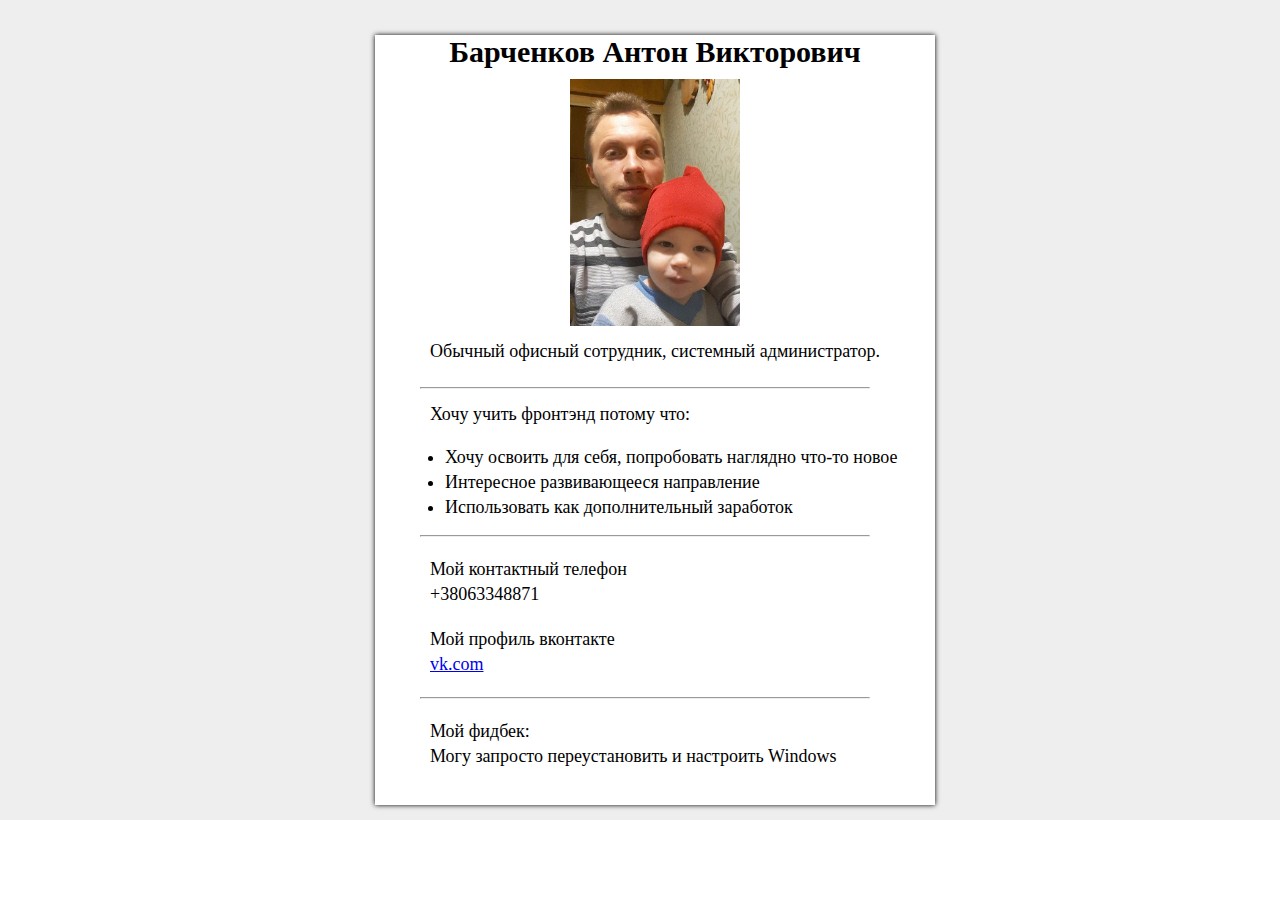
<file: Homework1/index.html>
﻿<!DOCTYPE html>
<html lang="ru">

<head>
	<meta charset="utf-8">
	<title>HomeWork1</title>
	<link rel="stylesheet" href="./css/style.css">

</head>

<body>

<div class="main">

	<div class="centr">
	
	<h2> Барченков Антон Викторович </h2>
	
	<div class="pic">
		<img src="./images/foto.jpg" alt="Мое фото" title="Я с сыном" width="170">
	</div>
	
	<div class="text">
		Обычный офисный сотрудник, системный администратор.
	</div>
	
	<hr>
	<div style="margin-left:55px; padding-top:15px;"> Хочу учить фронтэнд потому что:</div>
	<div class="spisok1">
		<ul>
            <li>Хочу освоить для себя, попробовать наглядно что-то новое </li>
            <li>Интересное развивающееся направление</li>
            <li>Использовать как дополнительный заработок</li>
		</ul>
	</div>
	
	<hr>
	<div class="spisok2">
		<ul>
			<li>Мой контактный телефон</li>
			<li>+38063348871</li>
		</ul>
		<ul>
			<li>Мой профиль вконтакте</li>
			<li><a href="http://vk.com/barikman">vk.com</a></li>
		</ul>
	</div>	
	
	<hr>
	<div class="spisok2">
		<ul>
			<li>Мой фидбек:</li>
			<li>Могу запросто переустановить и настроить Windows</li>
		</ul>
	</div>
	
	</div>
	
</div>

</body>
</html>
</file>
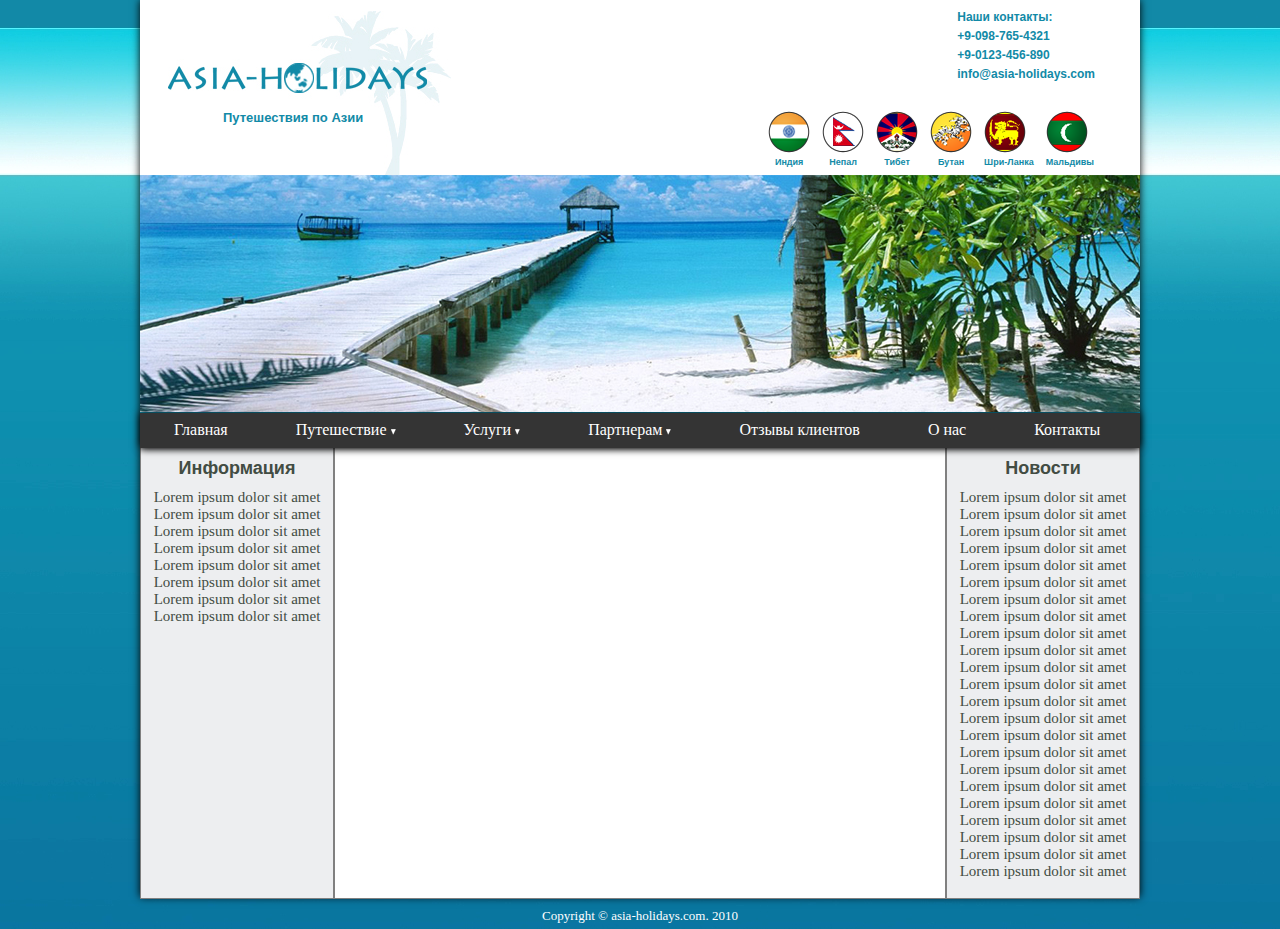
<file: Homework4/index.html>
<!doctype html>
<html>
<head>
<meta charset="utf-8">
<title>ASIA-HOLIDAYS</title>
<link rel="stylesheet" href="css/style.css">
</head>

<body>

<div class="main">
	<div class="toppage">
		<div class="logo">
			<p>Путешествия по Азии</p>
	    </div>   
        <div class="contacts">
			<ul>
			   	<li><p>Наши контакты:</p></li>
                <li><p>+9-098-765-4321</p></li>
                <li><p>+9-0123-456-890</p></li>
				<li><p>info@asia-holidays.com</p></li>
			</ul>
        </div>
        <div class="flags">
        	<ul>
            	<li><a href="#"><img src="./images/india.png" alt="Индия"/></a><p>Индия</p></li>
				<li><a href="#"><img src="./images/nepal.png" alt="Непал"/></a><p>Непал</p></li>
			    <li><a href="#"><img src="./images/tibet.png" alt="Тибет"/></a><p>Тибет</p></li>
                <li><a href="#"><img src="./images/butan.png" alt="Бутан"/></a><p>Бутан</p></li>
				<li><a href="#"><img src="./images/sri-lanka.png" alt="Шри-Ланка"/></a><p>Шри-Ланка</p></li>
				<li><a href="#"><img src="./images/maldives.png" alt="Мальдивы"/></a><p>Мальдивы</p></li>
			</ul>
		</div>
    </div>
	
		<img src="./images/photo.jpg" alt="Красивый вид"/>
	
	<div class="menu">
		<ul>
            <li><a href="#">Главная</a></li>
            <li><a href="#">Путешествие <img src="./images/triangle.png" alt="triangle"/></a>
				<ul>
					<li><a href="#">Путешествие 1</a></li>
					<li><a href="#">Путешествие 2</a></li>
					<li><a href="#">Путешествие 3</a></li>
					<li><a href="#">Путешествие 4</a></li>
					<li><a href="#">Путешествие 5</a></li>
				</ul>
			</li>
                     <li><a href="#">Услуги <img src="./images/triangle.png" alt="triangle"/></a></li>
                     <li><a href="#">Партнерам <img src="./images/triangle.png" alt="triangle"/></a></li>
			<li><a href="#">Отзывы клиентов</a></li>
			<li><a href="#">О нас</a></li>
			<li><a href="#">Контакты</a></li>
        </ul>
	</div>	
</div>	

<div class="wrapper">
	<div class="inform">
	<p>Информация</p>
	Lorem ipsum dolor sit amet
	Lorem ipsum dolor sit amet
	Lorem ipsum dolor sit amet
	Lorem ipsum dolor sit amet
	Lorem ipsum dolor sit amet
	Lorem ipsum dolor sit amet
	Lorem ipsum dolor sit amet
	Lorem ipsum dolor sit amet
	</div>
	<div class="centr">
	</div>
	<div class="news">
	<p>Новости</p>
	Lorem ipsum dolor sit amet
	Lorem ipsum dolor sit amet
	Lorem ipsum dolor sit amet
	Lorem ipsum dolor sit amet
	Lorem ipsum dolor sit amet
	Lorem ipsum dolor sit amet
	Lorem ipsum dolor sit amet
	Lorem ipsum dolor sit amet
	Lorem ipsum dolor sit amet
	Lorem ipsum dolor sit amet
	Lorem ipsum dolor sit amet
	Lorem ipsum dolor sit amet
	Lorem ipsum dolor sit amet
	Lorem ipsum dolor sit amet
	Lorem ipsum dolor sit amet
	Lorem ipsum dolor sit amet
	Lorem ipsum dolor sit amet
	Lorem ipsum dolor sit amet
	Lorem ipsum dolor sit amet
	Lorem ipsum dolor sit amet
	Lorem ipsum dolor sit amet
	Lorem ipsum dolor sit amet
	Lorem ipsum dolor sit amet
	</div>

	<div class="copyright">
		Copyright &copy; asia-holidays.com. 2010
	</div>
	
</div>

</body>
</html>
</file>
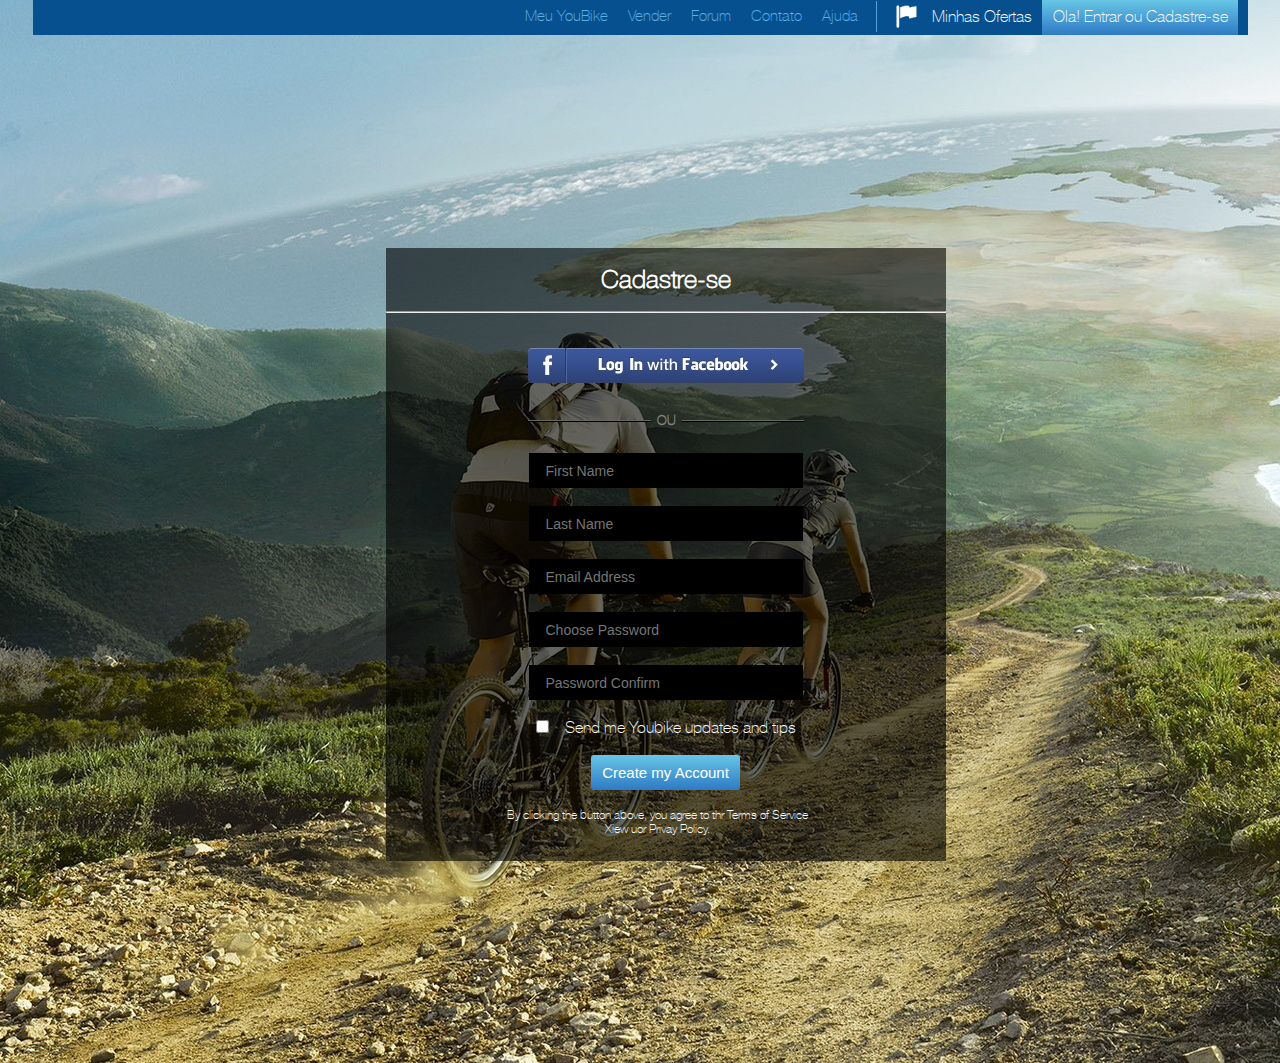
<file: Homework5/index.html>
<!doctype html>
<html>
<head>
<meta charset="utf-8">
<title>Cadastre-se</title>
<link rel="stylesheet" href="css/style.css">
</head>

<body>

	<div class="strip">
		<img style="position:absolute; top:1px; right:371px;" src="./images/dash.jpg" alt="dash"/>
		<img style="position:absolute; top:5px; right:331px;" src="./images/flag.png" alt="dash"/>
		<div class="menuleft">
			<ul>
				<li><a href="#">Meu YouBike</a></li>
				<li><a href="#">Vender</a></li>
				<li><a href="#">Forum</a></li>
				<li><a href="#">Contato</a></li>
				<li><a href="#">Ajuda</a></li>
			</ul>
		</div>
		<div class="menuright">
			<ul>
				<li><a href="#">Minhas Ofertas</a></li>
				<li><a href="#">Ola! <span>Entrar</span> ou <span>Cadastre-se</span></a></li>
			</ul>
		</div>
	</div>

<div class="main">

	
	<form action="POST" class="form">
			<div class="cadastre">
			Cadastre-se
			</div>
			<hr>
			<div class="facebook">
				<a href="#"><img src="./images/facebook.png" alt="facebook"/></a>
			</div>
			<div class="miniline">
				<img src="./images/palka.png" alt="palka">
			</div>
			<div class="OU">
			OU
			</div>
				
		<div class="input">
			<ul>
				<li><input type="text" name="firstn" class="pole" placeholder="First Name"></li>
				<li><input type="text" name="lastn" class="pole" placeholder="Last Name"></li>
				<li><input type="email" name="email" class="pole" placeholder="Email Address"></li>
				<li><input type="password" name="password" class="pole" placeholder="Choose Password"></li>
				<li><input type="password" name="confpass" class="pole" placeholder="Password Confirm"></li>
				<li><label><input type="checkbox" name="chek">&nbsp; &nbsp; Send me Youbike updates and tips</label></li>
				<li><input type="submit" class="button" value="Create my Account" name="submit"></li>
				<li><p>By clicking the button above, you agree to thr Terms of Service Xiew uor Privay Policy.</p></li>
			</ul>
		</div>
	</form>

</div>
	
</body>
</html>
</file>
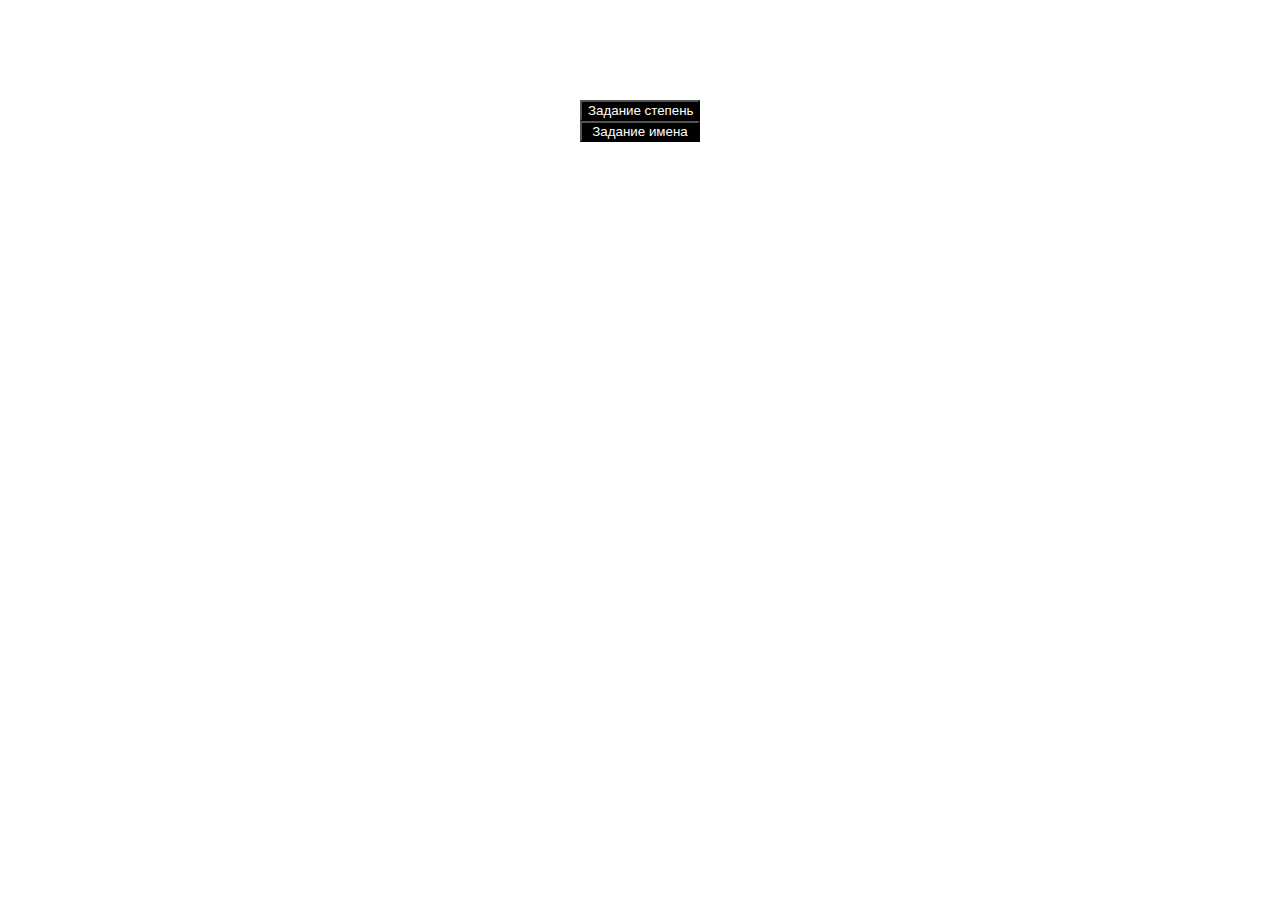
<file: JavaScript1-2/index.html>
<!DOCTYPE html>
<html>
<head>
	<meta charset="UTF-8">
	<title>JavaScript 1-2</title>
	<style type="text/css">
		header{
			width: 120px;
			margin: 100px auto;
			background: grey;
		}
		input{
			width: 120px;
			color: white;
			background: black;
		}
	</style>
	<script type="text/javascript" src="js/script.js"></script>
</head>
<body>
	<header>
		<input type="button" value="Задание степень" onclick="stepen()">
		<input type="button" value="Задание имена" onclick="imena()">
	</header>
</body>
</html>
</file>
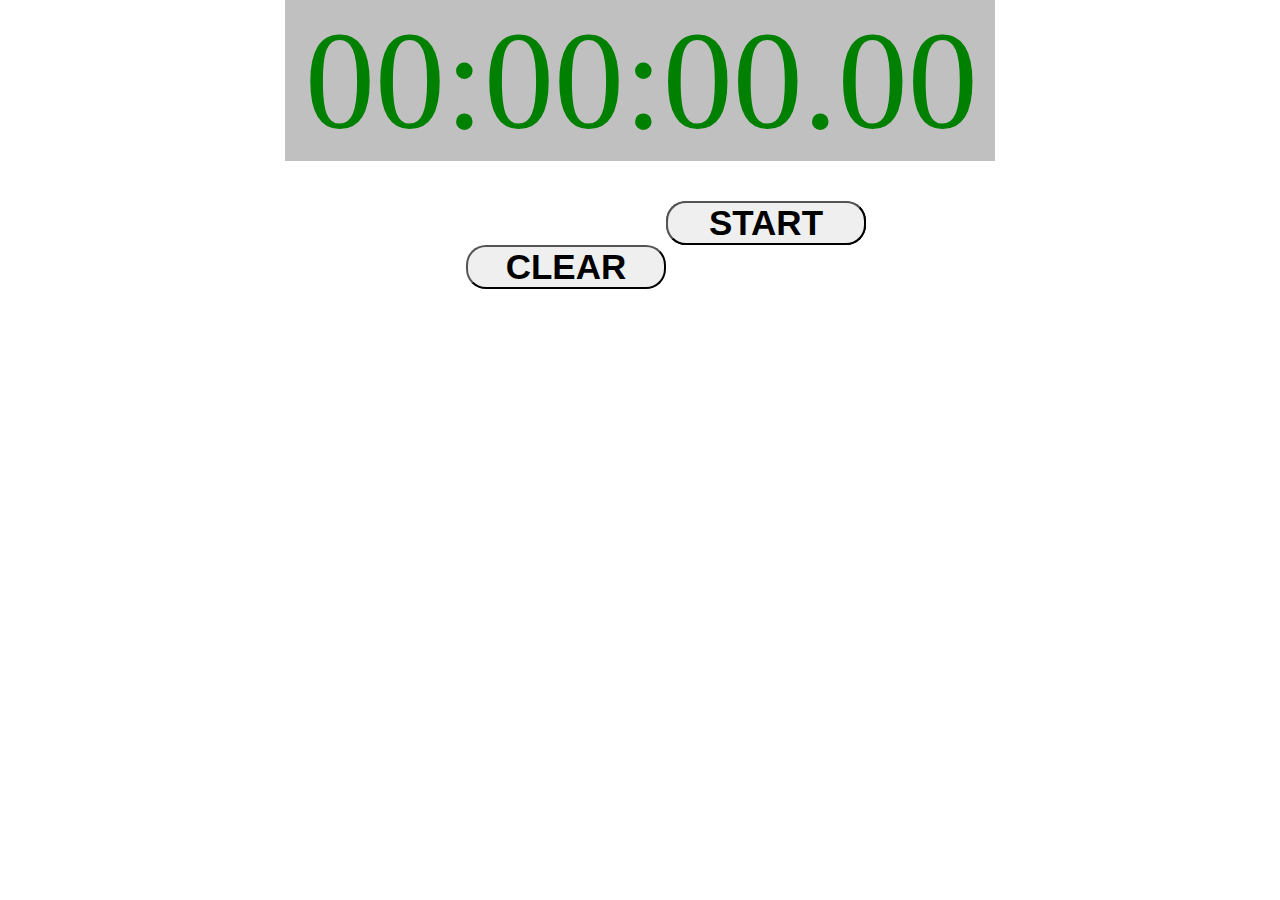
<file: JavaScript5-6/index.html>
<!DOCTYPE html>
<html>
<head>
	<meta charset="UTF-8">
	<title>Homework JavaScript Timer</title>
	<link rel="stylesheet" href="css/style.css">
</head>
<body>
	<script type="text/javascript" src="js/script.js"></script>
</body>
</html>
</file>
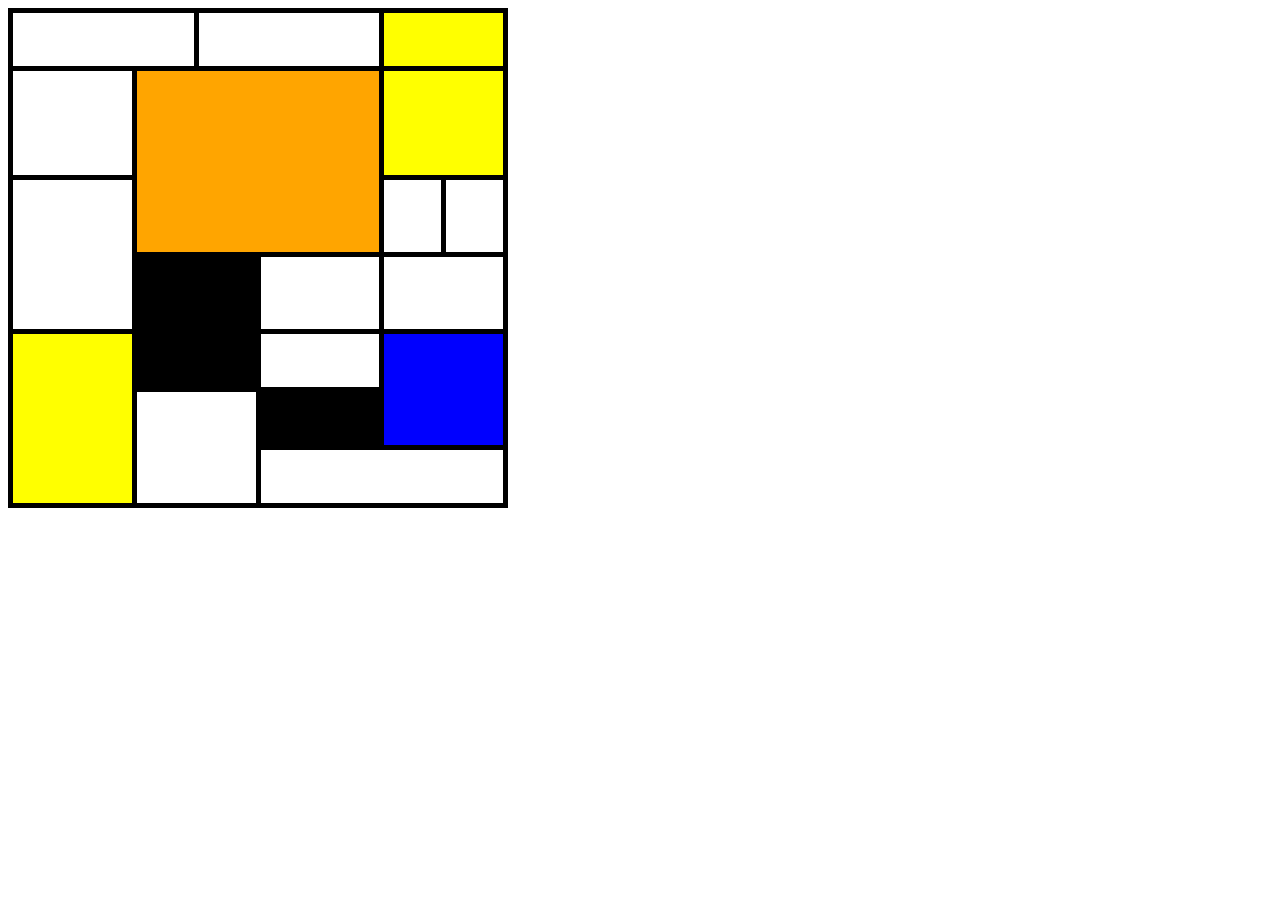
<file: Homework5/index2.html>
<!doctype html>
<html>
<head>
<meta charset="utf-8">
<title>Kartina</title>
<style>
	table { width:500px; height:500px; border: 1px solid white; border-collapse:collapse; }
	td { border: 5px solid black; }
</style>

</head>

<body>

		<table >
			<tr>
				<td border-top="1px solid white" colspan="2" width="40">&nbsp;</td>
				<td colspan="3" width="60"></td>
				<td colspan="2" width="40" bgcolor="yellow"></td>
														
			</tr>
			<tr>
				<td rowspan="2" height="40">&nbsp;</td>
				<td colspan="4" rowspan="4" bgcolor="orange" ></td>
				<td rowspan="2" colspan="2" bgcolor="yellow"></td>
			</tr>
			<tr>
							
			</tr>
			<tr>
				<td rowspan="3" height="60">&nbsp;</td>
				<td rowspan="2">&nbsp;</td>
				<td rowspan="2">&nbsp;</td>
			</tr>
			<tr>
								
			</tr>
			<tr>
				<td colspan="2" width="40" bgcolor="black">&nbsp;</td>
				<td colspan="2" width="40">&nbsp;</td>
				<td colspan="2" width="40">&nbsp;</td>
			</tr>
			<tr>
				<td rowspan="3" bgcolor="yellow">&nbsp;&nbsp;</td>
				<td colspan="2" width="40" bgcolor="black">&nbsp;</td>
				<td colspan="2" width="40">&nbsp;</td>
				<td colspan="2" rowspan="2" bgcolor="blue">&nbsp;</td>
			</tr>
			<tr>
				<td rowspan="2" colspan="2">&nbsp;</td>
				<td colspan="2" width="40" bgcolor="black">&nbsp;</td>
								
			</tr>
			<tr>
				<td colspan="4">&nbsp;</td>
			</tr>
			
		</table>
	
</body>
</html>
</file>
<file: Homework1/css/style.css>
*, html, body{ padding: 0; margin: 0; outline: none; }
h2 { margin-top:20px; font-size:30px; text-align: center;}
hr { margin-left:45px; margin-top:15px; text-align:center; width:80%; }
.main  { background:#eee; width:1280px; margin: 0 auto; padding:15px; font-size:18px; }

.centr { background:#fff; width: 560px; height: 770px; box-shadow: 0 0 5px; margin: 0 auto; }
.pic { margin-top:10px; text-align:center; }
.text { text-align:center; padding:10px; }
.line { margin-top:10px; text-align:center; }
.spisok1 { margin-top:15px; margin-left:70px; line-height:25px; }
.spisok1 ul { margin-top:20px; }
.spisok2 { margin-top:15px; margin-left:55px; line-height:25px; margin-bottom:20px;}
.spisok2 ul { margin-top:20px; list-style:none; }
</file>
<file: Homework4/css/style.css>
@charset "utf-8";
/* CSS Document */
*{ padding: 0;
	margin: 0;
	outline: none;
}
body{ background-image:url(../images/background.jpg); }
p{
	padding-bottom:10px;
	font-family:Gotham, "Helvetica Neue", Helvetica, Tahoma, sans-serif;
	font-size:18px;
	font-weight:bold;
}
.main{
	width: 1000px;
	height: 447px;
	margin: 0 auto;
	position:relative;
	box-shadow: 0 0 8px;
}
.toppage{
	height:175px;
	background:white;
}
.logo{
	float:left;
	height:100%;
	width:100%;
	background:url(../images/asia-logo.jpg);
	background-repeat:no-repeat;
	background-position: 28px 11px;
}
.logo p{
	position:absolute;
	top:110px;
	left:83px;
	font-weight:bold;
	font-family:Gotham, "Helvetica Neue", Helvetica, Arial, sans-serif;
	font-size:13px;
	color:#128AA7;
}
.contacts{
	position:absolute;
	right:45px;
	margin-top:10px;
}
.contacts ul{list-style:none;}
.contacts ul li p{
	color:#128AA7;
	padding-bottom:5px;
	font-family:Gotham, "Helvetica Neue", Helvetica, Tahoma, sans-serif;
	font-size:12px;
	font-weight:bold;
}
.flags{
	position:absolute;
	top:105px;
	right:40px;
}
.flags ul{
	list-style:none;
	border:none;
}
.flags ul li{
	float:left;
	cursor:pointer;
	padding:6px;
}
.flags ul li p{
	text-align:center;
	font-family:Gotham, "Helvetica Neue", Helvetica, Arial, sans-serif;
	font-size:9px;
	color:#128AA7;
}
.flags ul li a img{border:none;}
.flags ul li:hover { text-decoration: underline; }
.menu{
	margin-top:-3px;
	width: 1000px;
	height: 35px;
	box-shadow: 0 0 8px;
	background:rgb(52,52,52);
}
.menu ul { list-style: none; }
.menu ul li{
	float: left;
	padding: 8px 34px;
	position:relative;
}
.menu ul li a{
	text-decoration: none;
	color: white;
	font-weight:500;
}
.menu ul li a:hover { text-decoration:none; }
.menu ul li ul{
	display: none;
	position: absolute;
	left: -3px;
	margin-top: 8px;
}
.menu ul li ul li{
	float:none;
	background:rgb(52,52,52);
	text-shadow: 1px 2px 3px #000;
	padding: 5px 24px 5px 39px;
}
.menu ul li ul li a { color: white; }
.menu ul li:hover ul { display: block;}
.wrapper{
	width: 1000px;
	height: 450px;
	margin: 0 auto;
	box-shadow: 0 0 8px;
}
.inform{
	font-size:15px;
	text-align:center;
	width:192px;
	height:100%;
	float:left;
	border: 1px solid grey;
	background:rgb(237,238,240);
	color:#424c43;
}
.inform p{
	padding-top:10px;
}
.news{
	font-size:15px;
	text-align:center;
	width:192px;
	height:100%;
	float:right;
	border: 1px solid grey;
	background:rgb(237,238,240);
	color:#424c43;
}
.news p{
	padding-top:10px;
}
.centr{
	display:inline-block;
	width:610px;
	height:100%;
	background:white;
	border: 1px solid grey;
}
.copyright{
	text-align:center;
	padding:5px 0 5px 0;
	color:white;
	font-size:13px;
}
</file>
<file: Homework5/css/style.css>
@charset "utf-8";
/* CSS Document */
* { padding: 0; margin: 0; outline: none; }
body { background:url(../images/background.jpg); background-repeat: no-repeat; }

@font-face {
    font-family: 'Helvetica Neue';
    src: url('../fonts/helveticaneuecyr-thin-webfont.eot');
    src: url('../fonts/helveticaneuecyr-thin-webfont.eot?#iefix') format('embedded-opentype'),
         url('../fonts/helveticaneuecyr-thin-webfont.woff2') format('woff2'),
         url('../fonts/helveticaneuecyr-thin-webfont.woff') format('woff'),
         url('../fonts/helveticaneuecyr-thin-webfont.ttf') format('truetype');
    font-weight: normal;
    font-style: normal;
}

.main{
	width: 1215px;
	height:1028px;
	margin: 0 auto;
	position:relative;
	font-family:"Helvetica Neue";
}
.strip{
	margin:0 auto;
	width: 1215px;
	height: 35px;
	background:#07508f;
	position:relative;
	font-family:"Helvetica Neue";
}
.menuleft{
	position:absolute;
	left: 482px;
} 
.menuleft ul { list-style: none; }
.menuleft ul li{
	float: left;
	padding: 6px 10px 10px 10px;
}
.menuleft ul li a{
	text-decoration: none;
	color:#5cb0e8;
	font-size: 15px;
}
.menuleft ul li:hover { color:#fff; background: #4eabda; }
.menuleft ul li:hover a { color:#fff;}

.menuright{
	position:absolute;
	right:10px;
}
.menuright ul{list-style: none;}
.menuright ul li{
	float: left;
	padding: 7px 10px 9px 11px;
}
.menuright ul li:last-child{
	background: linear-gradient(to bottom, #67c6e6, #2e7ac4);
}
.menuright ul li a{
	text-decoration: none;
	color: white;
	font-size: 16px;
	text-align:center;
}
.menuright ul li span:hover {text-decoration:underline; }

.form{
	color:#fff;
	width:560px;
	height:613px;
	background: rgba(0, 0, 0, 0.6);
	position:absolute;
	left:353px;
	top:213px;
}
.cadastre{
	font-size:25px;
	font-weight:700;
	text-align:center;
	padding:17px;
}
.facebook{
	position:relative;
	top:35px;
	left:142px;
}
.miniline{
	position:relative;
	top:55px;
	left:142px;
}
.OU{
	position:relative;
	top:42px;
	left: 271px;
	color:grey;
	font-weight:700;
	font-size:13px;
}
.input ul{
	list-style:none;
	position:relative;
	top:58px;
}
.input ul li{
	text-align:center;
	padding:9px;
}
.input ul li p{
	width:325px;
	height:auto;
	font-size:12px;
	position: relative;
	left:100px;
}
.pole{
	color:#fff;
	width:240px;
	height:35px;
	font-size:14px;
	padding:0 17px;
	background:black;
	border:0;
}
.pole:focus{
	color:white;
	background:#1b5288;
	box-shadow: 0px 0px 8px 7px rgba(104,155,204,0.5);
}
.button{
	color:white;
	border-radius:3px 3px 3px 3px;
	font-size:15px;
	padding: 0 10px;
	background: linear-gradient(to bottom, #67c6e6, #2e7ac4);
	border:none;
	width:149px;
	height:35px;
}
</file>
<file: JavaScript5-6/css/style.css>
* {
	margin:0;
	padding:0;
}
.form{
    width: 710px;
    margin: 0 auto;
    background: silver;
}
.timer{
    margin: 0px 20px;
	font-size: 140px;
	color: green;
}
.timer_buttons{
	margin: 40px 666px;
}
.start{
	position: absolute;
	width: 200px;
    font-size: 35px;
    font-weight: bold;
	border-radius: 20px 20px;
}
.pause{
	width: 200px;
    font-size: 35px;
    font-weight: bold;
	border-radius: 20px 20px;
}
.clear{
	float: right;
	width: 200px;
    font-size: 35px;
    font-weight: bold;
	border-radius: 20px 20px;
}
</file>
